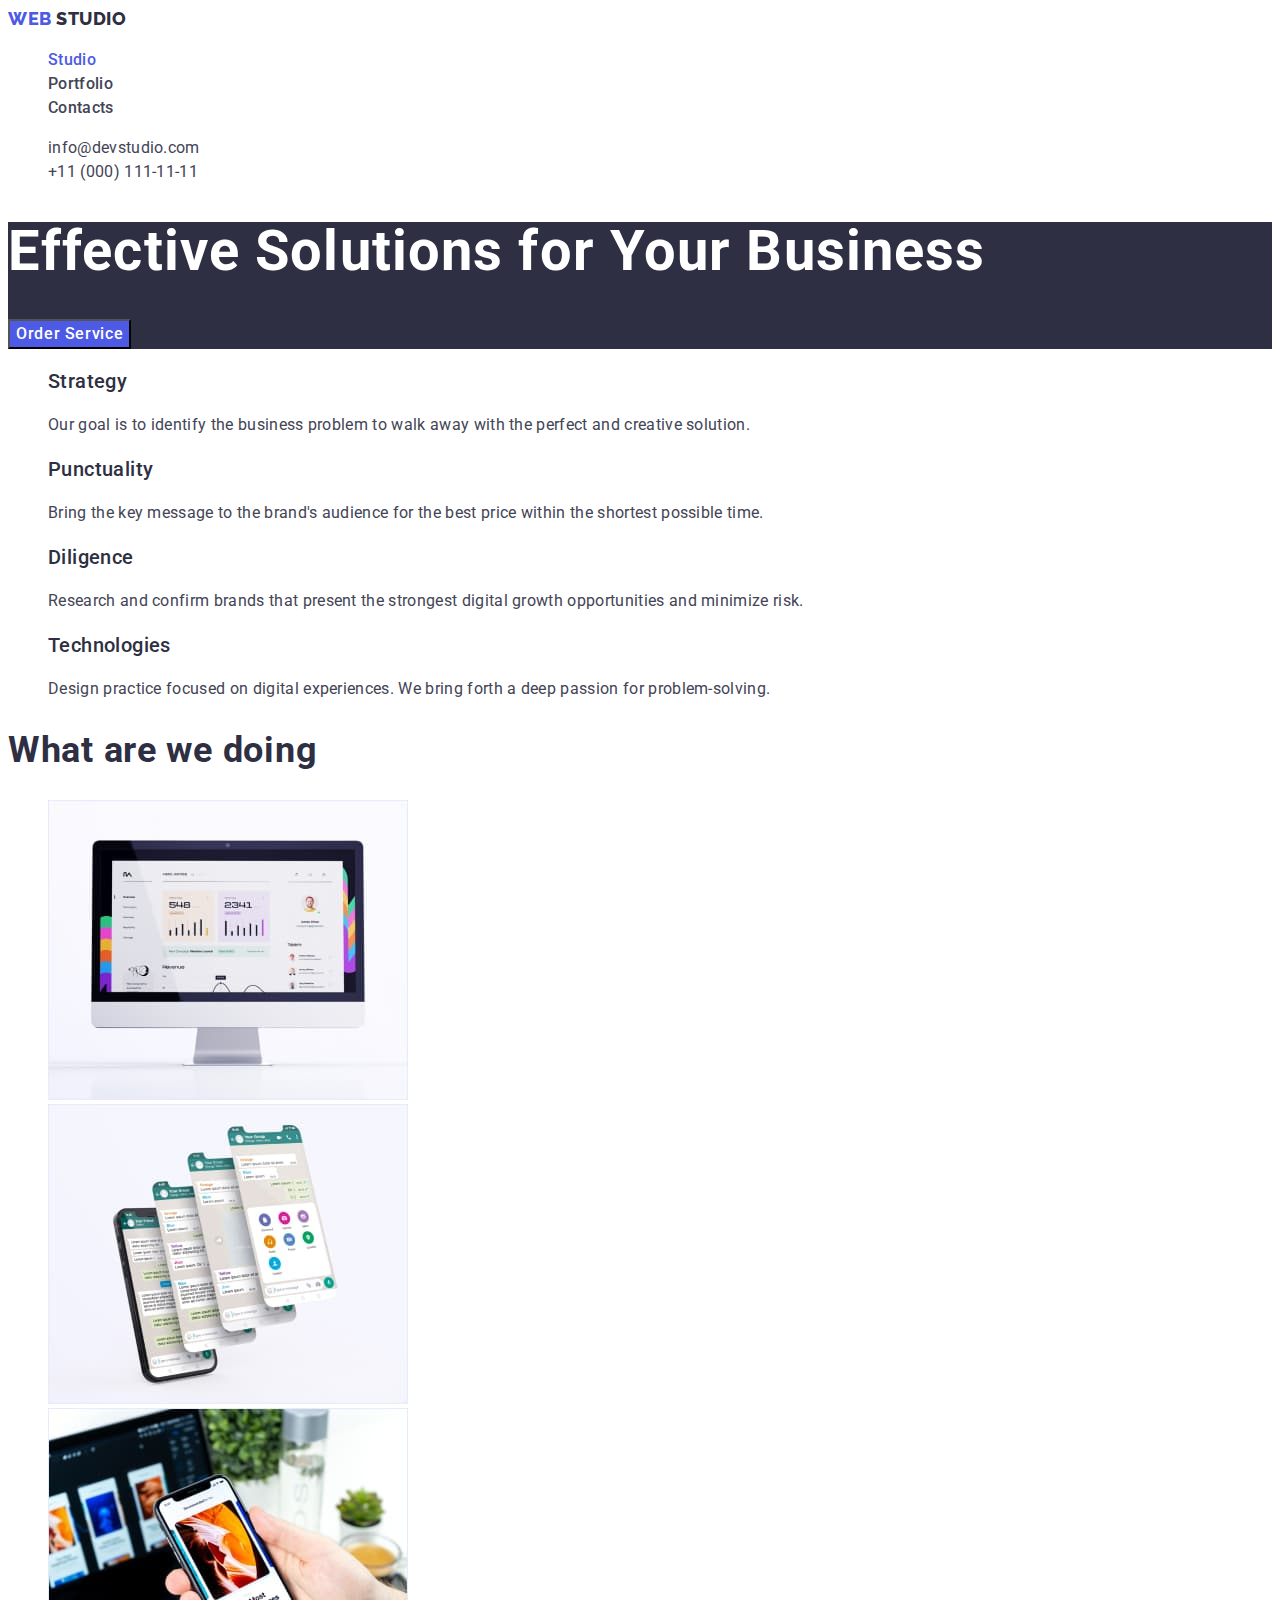
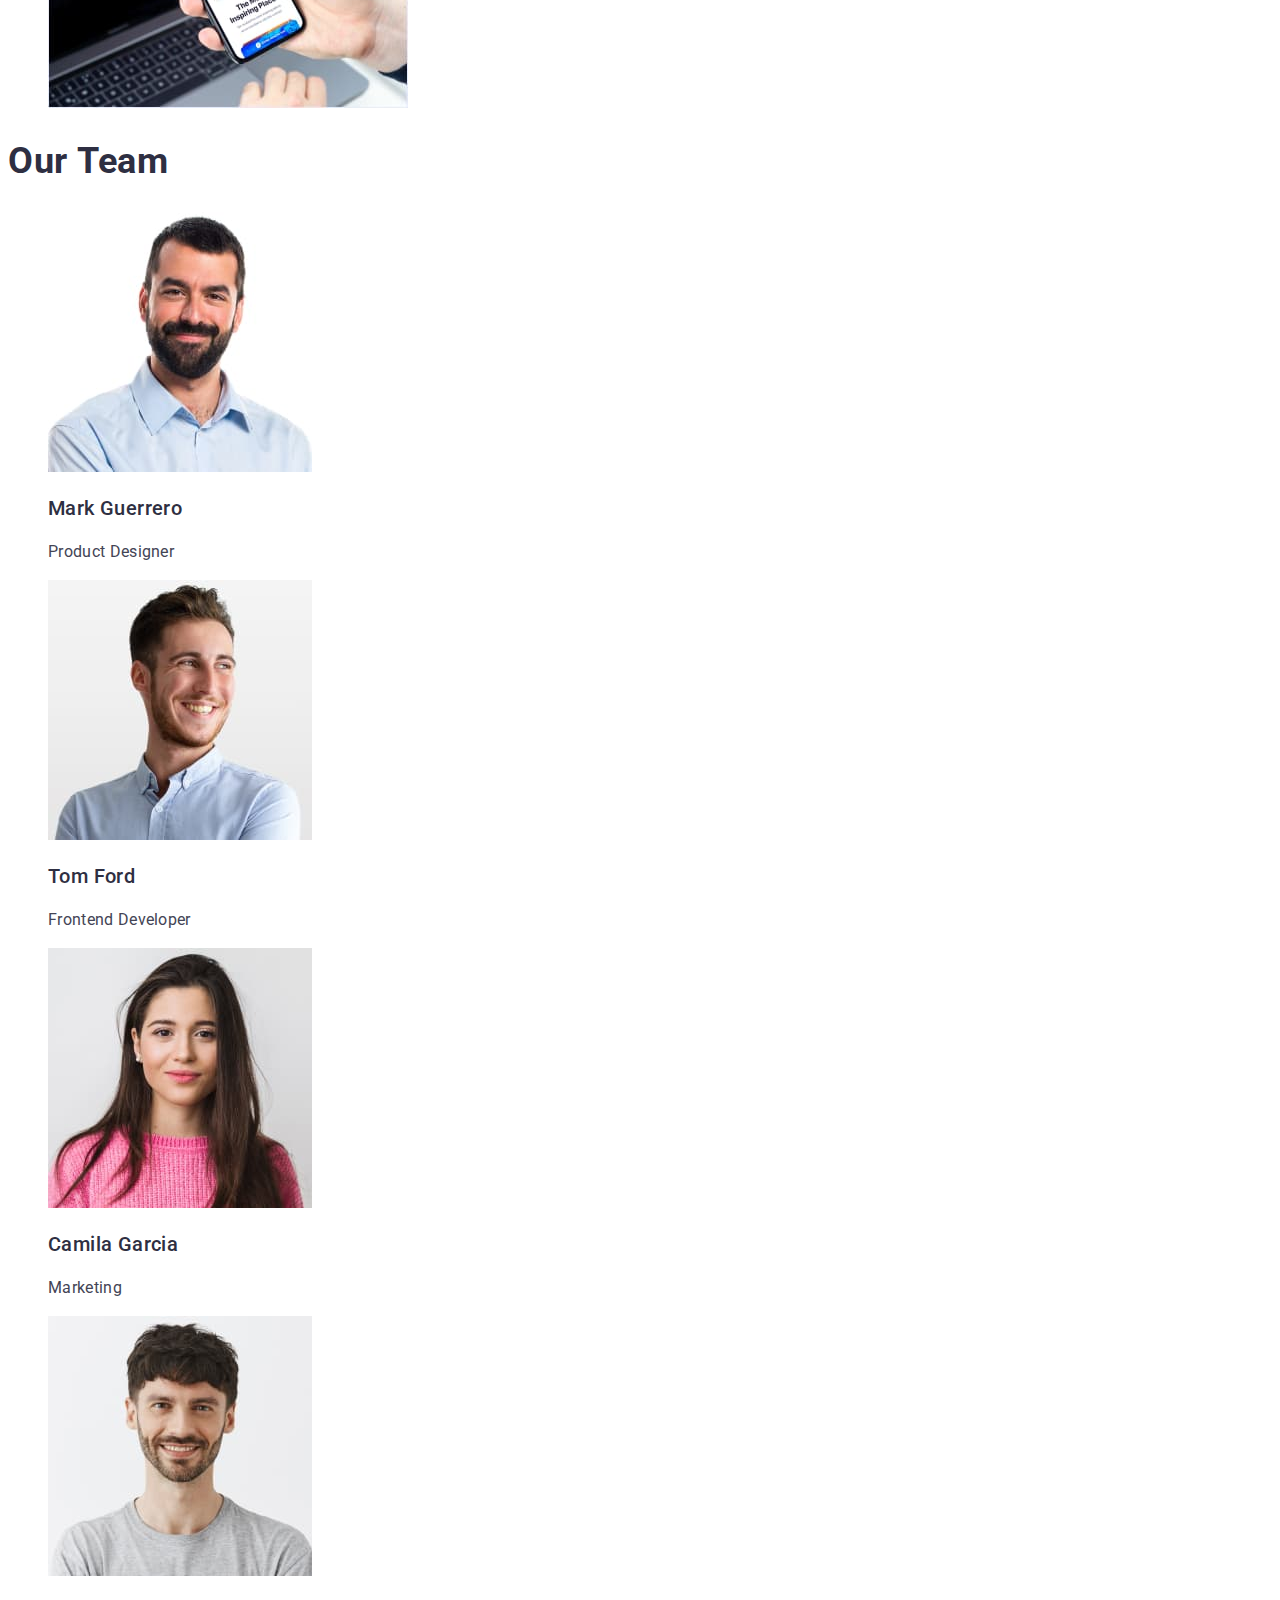
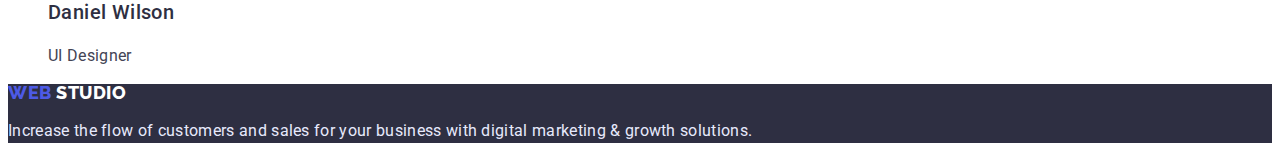
<file: index.html>
<!DOCTYPE html>
<html lang="en">
<head>
    <meta charset="UTF-8">
    <meta http-equiv="X-UA-Compatible" content="IE=edge">
    <meta name="viewport" content="width=device-width, initial-scale=1.0">
    <title>WebStudio</title>
    <link rel="preconnect" href="https://fonts.googleapis.com">
    <link rel="preconnect" href="https://fonts.gstatic.com" crossorigin>
    <link href="https://fonts.googleapis.com/css2?family=Raleway:wght@800&family=Roboto:wght@400;500;700;900&display=swap" rel="stylesheet">
    <link rel="stylesheet" href="./css/styles.css">
</head>
<body>
    <!-- Header -->
    <header class="header">
        
        <!-- Site Nav -->
        <nav class="site-nav">
            <a href="./index.html" class="logo" >
                <span class="logo-web">Web</span>
                <span class="logo-studio">Studio</span>
            </a>
            
            <ul class="header-list list">
                <li class="header-item"><a href="./index.html" class="link current">Studio</a></li>
                <li class="header-item"><a href="./portfolio.html" class="link">Portfolio</a></li>
                <li class="header-item"><a href="" class="link">Contacts</a></li>
            </ul>
        </nav>
        
        <!-- Contacts -->
        <address>
            <ul class="header-contacts list">
                <li class="contacts-item"><a href="mailto:info@devstudio.com" class="contacts">info@devstudio.com</a></li>
                <li class="contacts-item"><a href="tel:+110001111111" class="contacts" >+11 (000) 111-11-11</a></li>
            </ul>
        </address>
    </header>

    <main>
        <!-- Hero -->
        <section class="hero">
            <h1 class="hero-title">
                Effective Solutions for Your Business
            </h1>
            <button type="button" class="hero-button">Order Service</button>
        </section>
        
        <!-- Features -->
        <section class="section">
            <h2 hidden>features</h2>
            <ul class="features-list list">
                <li class="features-item">
                    <h3 class="features-title">Strategy</h3>
                    <p class="tagline">
                        Our goal is to identify the business
                        problem to walk away with the 
                        perfect and creative solution. 
                    </p>
                </li>
                <li class="features-item">
                    <h3 class="features-title">Punctuality</h3>
                    <p class="tagline">
                        Bring the key message to the 
                        brand's audience for the best price 
                        within the shortest possible time.
                    </p>
                </li>
                <li class="features-item">
                    <h3 class="features-title">Diligence</h3>
                    <p class="tagline">
                        Research and confirm brands that 
                        present the strongest digital growth 
                        opportunities and minimize risk.
                    </p>
                </li>
                <li class="features-item">
                    <h3 class="features-title">Technologies</h3>
                    <p class="tagline">
                        Design practice focused on digital 
                        experiences. We bring forth a deep
                        passion for problem-solving.
                    </p>
                </li>
            </ul>
        </section>
        
        <!-- What are we doing -->
        <section class="section">
            <h2 class="section-title">What are we doing</h2>
            <ul class="desc-list list">
                <li class="decs-item">
                    <img src="./images/pc.jpg" alt="pc" width="360">
                </li>
                <li class="decs-item">
                    <img src="./images/phonelayers.jpg" alt="phone with layers" width="360">
                </li>
                <li class="decs-item">
                    <img src="./images/holding.jpg" alt="hand holds phone" width="360">
                </li>
            </ul>
        </section>

        <!-- Team Section -->
        <section class="section">
            <h2 class="section-title">Our Team</h2>
            <ul class="team-list list">
                <li class="team-item">
                    <img src="./images/mark.jpg" alt="Mark Guerrero" width="264">
                    <h3 class="img-title">Mark Guerrero</h3>
                    <p class="tagline">Product Designer</p>
                </li>
                <li class="team-item">
                    <img src="./images/tom.jpg" alt="Tom Ford" width="264">
                    <h3 class="img-title">Tom Ford</h3>
                    <p class="tagline">Frontend Developer</p>
                </li>
                <li class="team-item">
                    <img src="./images/camila.jpg" alt="Camila Garcia" width="264">
                    <h3 class="img-title">Camila Garcia</h3>
                    <p class="tagline">Marketing</p>
                </li>
                <li class="team-item">
                    <img src="./images/daniel.jpg" alt="Daniel Wilson" width="264">
                    <h3 class="img-title">Daniel Wilson</h3>
                    <p class="tagline">UI Designer</p>
                </li>
            </ul>
        </section>
    </main>
    
    <!-- Footer -->
    <footer class="footer">
        <a href="./index.html" class="logo" >
                <span class="logo-web">Web</span>
                <span class="footer-studio">Studio</span>
            </a>
        <p class="footer-tagline">
            Increase the flow of customers and 
            sales for your business with digital 
            marketing & growth solutions.
        </p>
    </footer>
</body>
</html>
</file>
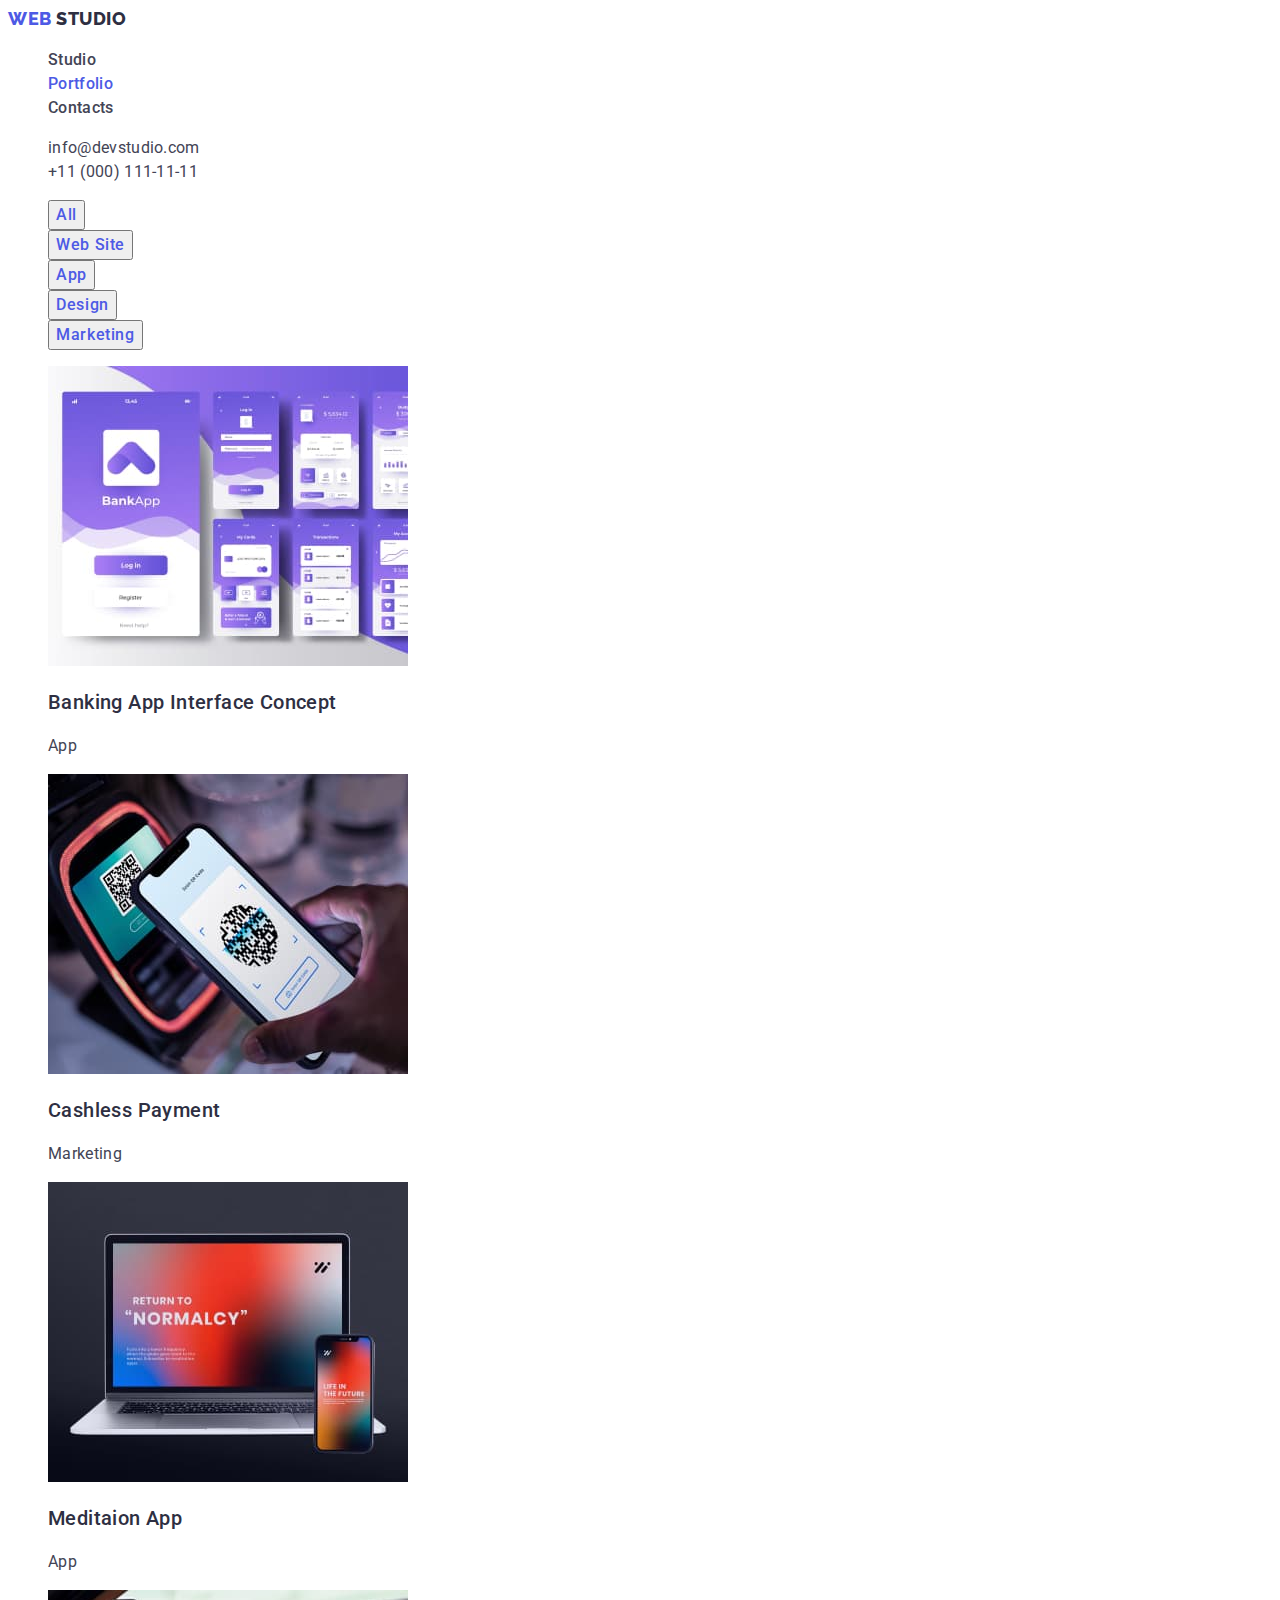
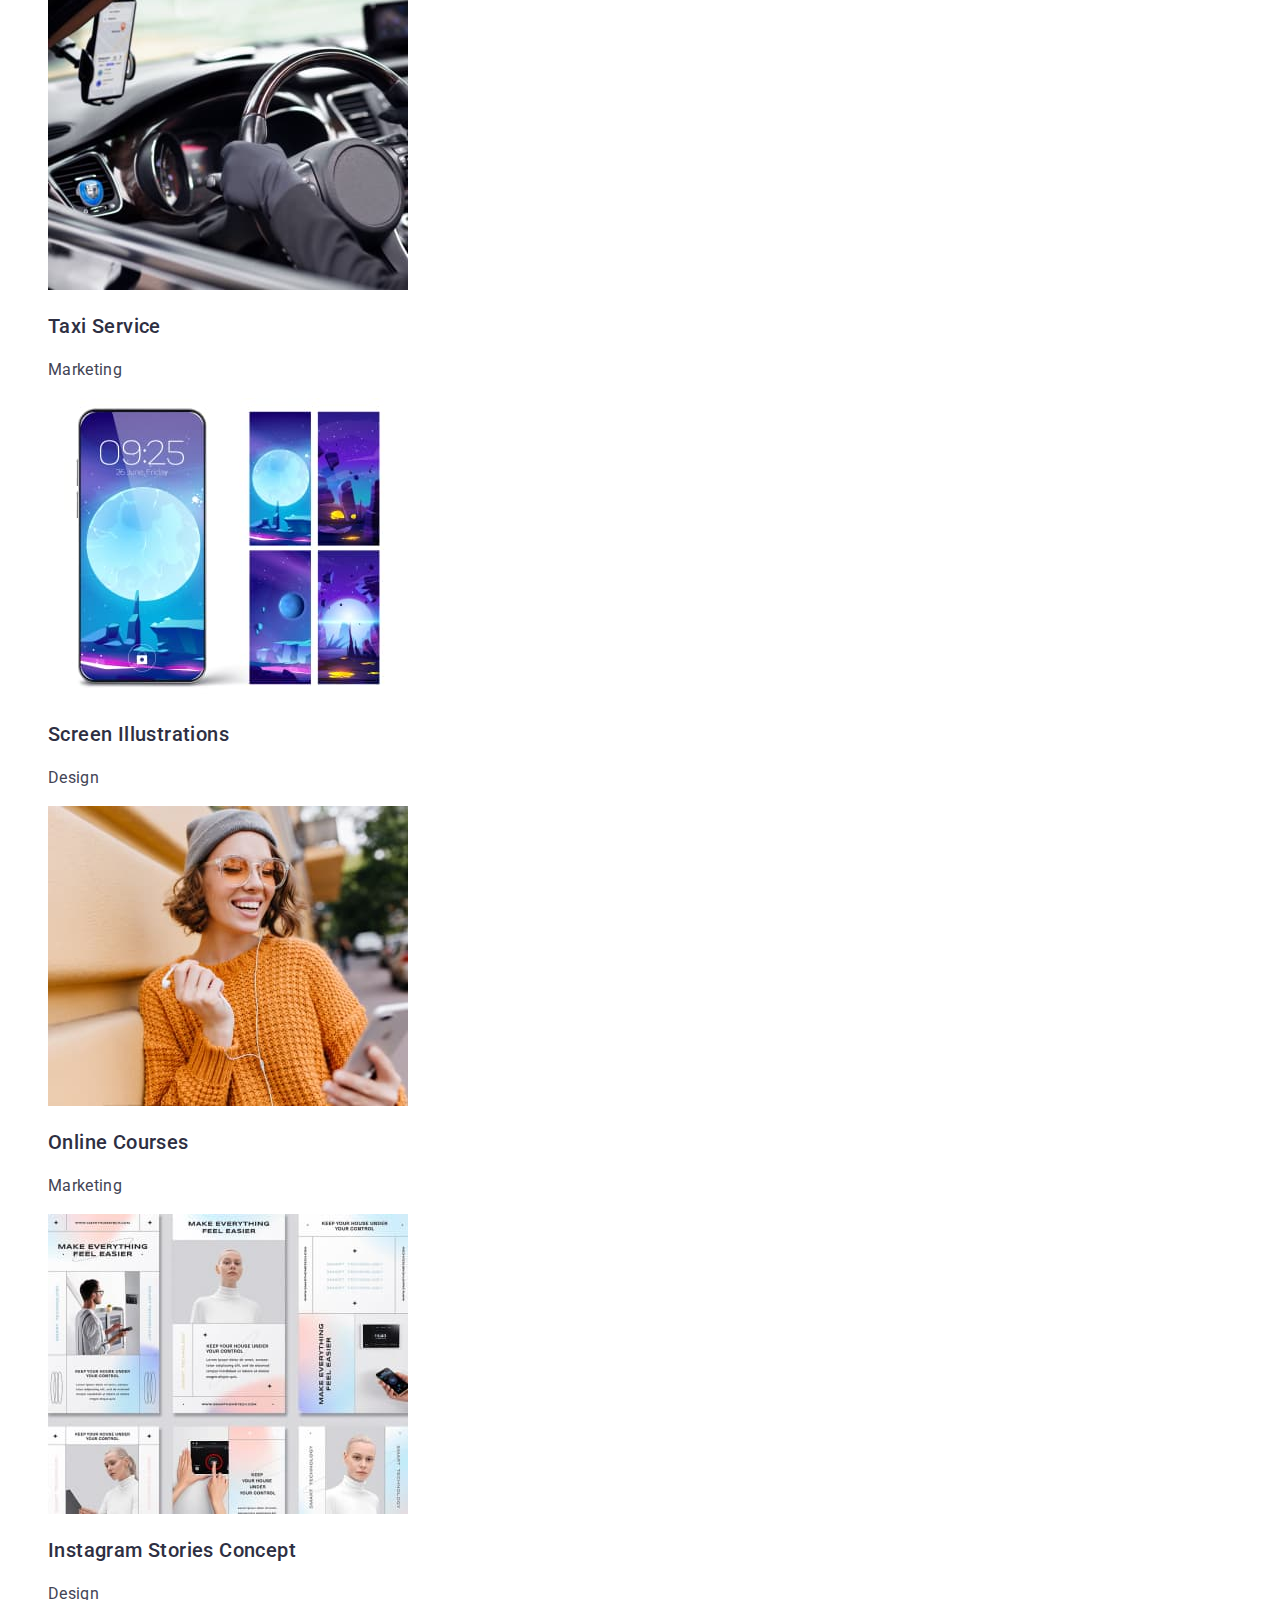
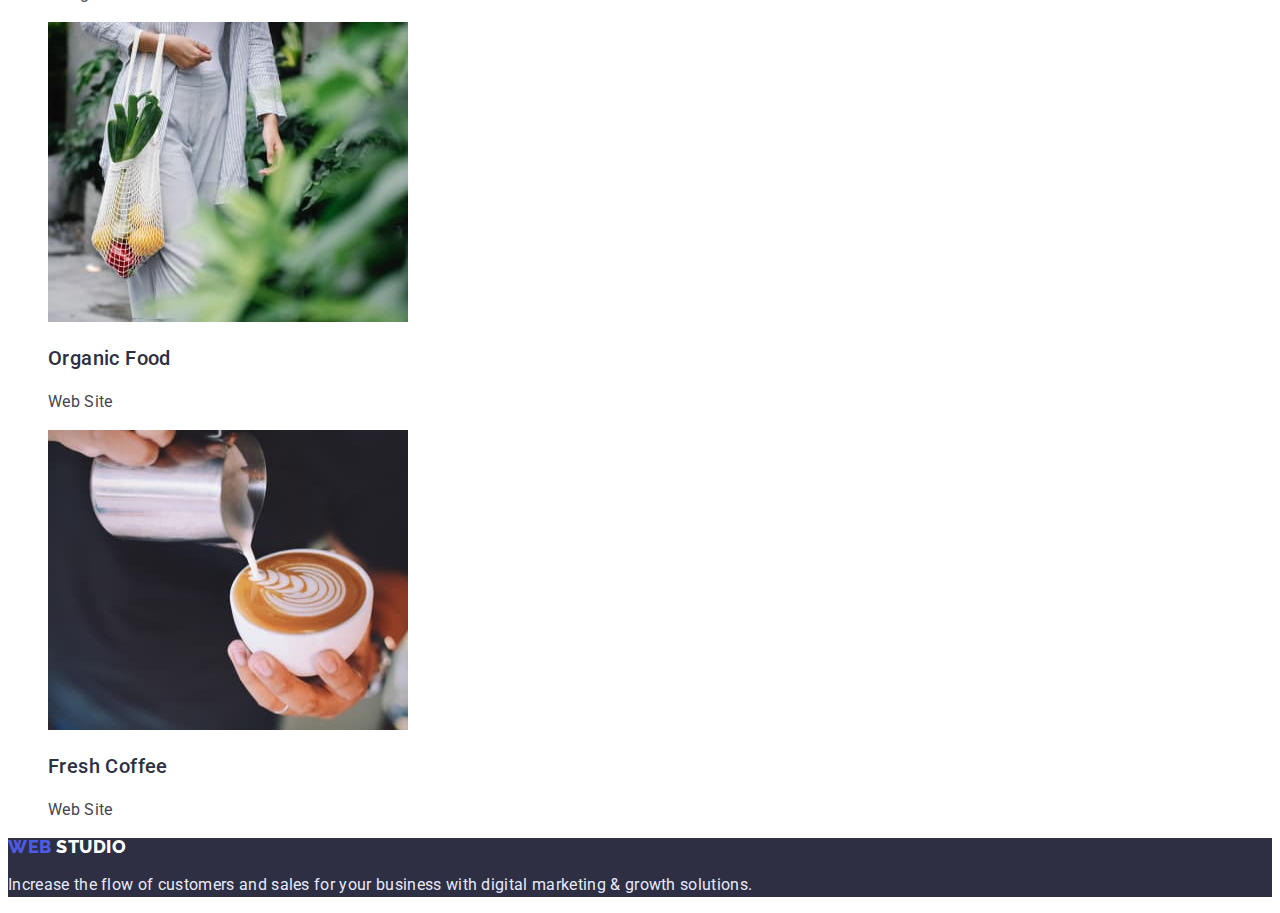
<file: portfolio.html>
<!DOCTYPE html>
<html lang="en">
<head>
    <meta charset="UTF-8">
    <meta http-equiv="X-UA-Compatible" content="IE=edge">
    <meta name="viewport" content="width=device-width, initial-scale=1.0">
    <title>WebStudio</title>
    <link rel="preconnect" href="https://fonts.googleapis.com">
    <link rel="preconnect" href="https://fonts.gstatic.com" crossorigin>
    <link href="https://fonts.googleapis.com/css2?family=Raleway:wght@800&family=Roboto:wght@400;500;700;900&display=swap" rel="stylesheet">
    <link rel="stylesheet" href="./css/styles.css">
</head>

<body>
        <!-- Header -->
    <header class="header">
        
        <!-- Site Nav -->
        <nav class="site-nav">
            <a href="./index.html" class="logo" >
                <span class="logo-web">Web</span>
                <span class="logo-studio">Studio</span>
            </a>
            
            <ul class="header-list list">
                <li class="header-item"><a href="./index.html" class="link">Studio</a></li>
                <li class="header-item"><a href="./portfolio.html" class="link current">Portfolio</a></li>
                <li class="header-item"><a href="" class="link">Contacts</a></li>
            </ul>
        </nav>
        
        <!-- Contacts -->
        <address>
            <ul class="header-contacts list">
                <li class="contacts-item"><a href="mailto:info@devstudio.com" class="contacts">info@devstudio.com</a></li>
                <li class="contacts-item"><a href="tel:+110001111111" class="contacts" >+11 (000) 111-11-11</a></li>
            </ul>
        </address>
    </header>

<main>
    <!-- Filters -->
    <section class="section">
        <h1 hidden>filters</h1>
        <ul class="list">
            <li class="item"><button type="button" class="filter-button">All</button></li>
            <li class="item"><button type="button" class="filter-button">Web Site</button></li>
            <li class="item"> <button type="button" class="filter-button">App</button></li>
            <li class="item"><button type="button" class="filter-button">Design</button></li>
            <li class="item"><button type="button" class="filter-button">Marketing</button></li>
        </ul>

        <h2 hidden>Examples</h2>
        <ul class="list">
            <li class="item">
                <img src="./images/bankingapp.jpg" alt="Banking App Interface Concept" width="360">
                <h3 class="img-title">Banking App Interface Concept</h3>
                <p class="tagline">App</p>
            </li>
            <li class="item">
                <img src="./images/cashlesspayment.jpg" alt="Cashless Payment" width="360">
                <h3 class="img-title">Cashless Payment</h3>
                <p class="tagline">Marketing</p>
            </li>
            <li class="item">
                <img src="./images/meditaionapp.jpg" alt="Meditaion App" width="360">
                <h3 class="img-title">Meditaion App</h3>
                <p class="tagline">App</p>
            </li>
            <li class="item">
                <img src="./images/taxiservice.jpg" alt="Taxi Service" width="360">
                <h3 class="img-title">Taxi Service</h3>
                <p class="tagline">Marketing</p>
            </li>
            <li class="item">
                <img src="./images/screenillustrations.jpg" alt="Screen Illustrations" width="360">
                <h3 class="img-title">Screen Illustrations</h3>
                <p class="tagline">Design</p>
            </li>
            <li class="item">
                <img src="./images/onlinecourses.jpg" alt="Online Courses" width="360">
                <h3 class="img-title">Online Courses</h3>
                <p class="tagline">Marketing</p>
            </li>
            <li class="item">
                <img src="./images/instagramstories.jpg" alt="Instagram Stories Concept" width="360">
                <h3 class="img-title">Instagram Stories Concept</h3>
                <p class="tagline">Design</p>
            </li>
            <li class="item">
                <img src="./images/organicfood.jpg" alt="Organic Food" width="360">
                <h3 class="img-title">Organic Food</h3>
                <p class="tagline">Web Site</p>
            </li>
            <li class="item">
                <img src="./images/freshcoffee.jpg" alt="Fresh Coffee" width="360">
                <h3 class="img-title">Fresh Coffee</h3>
                <p class="tagline">Web Site</p>
            </li>
        </ul>
    </section>
</main>

    <!-- Footer -->
    <footer class="footer">
        <a href="./index.html" class="logo" >
                <span class="logo-web">Web</span>
                <span class="footer-studio">Studio</span>
            </a>
        <p class="footer-tagline">
            Increase the flow of customers and 
            sales for your business with digital 
            marketing & growth solutions.
        </p>
    </footer>
</body>
</html>
</file>
<file: css/styles.css>
/* колір тексту основний NAVY BLUE color: #2E2F42; */
/* колір тексту дрібний SLATE color: #434455; */
/* колір адрес SLATE color: #434455;  */
/* колір адрес IRIS ховер color: #4D5AE5; */
/* колір кнопки IRIS стандарт color: #4D5AE5; */
/* колір кнопки IRIS ховер color: #4D5AE5; */
/* колір кнопки клік Free Speech Blue color: #404BBF; */
/* колір тексту footer color: color:  */
/* колір WHITE color: #FFFFFF; */




/* CSS-variables */

:root {
    --primary-white-color: #FFFFFF;
    --primary-text-color: #2E2F42;
    --tagline-text-color: #434455;
    --accent-color: #4D5AE5;
    --button-click-color: #404BBF;
    --footer-text-color: #E7E9FC;
}

/* For all */
a {
    text-decoration: none;
}
.list {
    list-style: none;
}

/* Body */
body {
    font-family: 'Roboto', sans-serif;
    color: var(--primary-text-color);
    background-color: var(--primary-white-color);
}

/* Header */

.logo {
    font-family: 'Raleway';
    font-style: normal;
    font-weight: 800;
    font-size: 18px;
    line-height: 0.75;
    letter-spacing: 0.03em;
    text-transform: uppercase;
}
.logo-web {
    color: var(--accent-color);
}
.logo-studio {
    color: var(--primary-text-color);
}

/* Site Nav */

.site-nav{
    font-weight: 500;
    font-size: 16px;
    line-height: 1.5;
    letter-spacing: 0.02em;
}
.site-nav .link:hover,
.site-nav .link:focus {
    color: var(--tagline-text-color);
}
.link.current {
    color: var(--accent-color);
}
.link {
    color: var(--tagline-text-color);
}

/* Contacts */

.contacts {
    font-style: normal;
    font-size: 16px;
    line-height: 1.5;
    letter-spacing: 0.02em;
    color: var(--tagline-text-color);
}
.contacts:hover,
.contacts:focus {
    color: var(--accent-color);
}
.tagline {
    color: var(--tagline-text-color);
}

/* Hero */

.hero {
    background-color: var(--primary-text-color);
}
.hero-title {
    font-size: 56px;
    line-height: 1.07;
    letter-spacing: 0.02em;
    color: var(--primary-white-color);
}
.hero-button {
    font-family: 'Roboto'; 
    font-weight: 500;
    font-size: 16px;
    line-height: 1.5;
    letter-spacing: 0.04em;
    background-color: var(--accent-color);
    color: var(--primary-white-color);
    cursor: pointer;
}
.hero-button:hover,
.hero-button:focus {
    background-color: var(--accent-color);
}  
.hero-button:active {
    background-color: var(--button-click-color);
}

/* Titles & taglines */

.features-title {
    font-weight: 500;
    font-size: 20px;
    line-height: 1.2;
    letter-spacing: 0.02em;
}
.section-title {
    font-size: 36px;
    line-height: 1.1;
    letter-spacing: 0.02em;
}
.img-title {
    font-weight: 500;
    font-size: 20px;
    line-height: 1.2;
    letter-spacing: 0.02em;
}
.tagline {
    font-size: 16px;
    line-height: 1.5;
    letter-spacing: 0.02em;
}

/* Footer */

.footer {
    background-color: var(--primary-text-color);
}
.footer-tagline {
    font-size: 16px;
    line-height: 1.5;
    letter-spacing: 0.02em;
    color: var(--footer-text-color);
}
.footer-logo {
    color: var(--primary-white-color);
}
.footer-studio {
    color: var(--primary-white-color);
}

/* Portfolio */

.filter-button {
    font-family: 'Roboto';
    font-weight: 500;    
    font-size: 16px;
    line-height: 1.5;
    letter-spacing: 0.04em;
    color: var(--accent-color);
}
.filter-button:hover {
    background-color: var(--accent-color);
    color: var(--primary-white-color);
    cursor: pointer;
}
</file>
